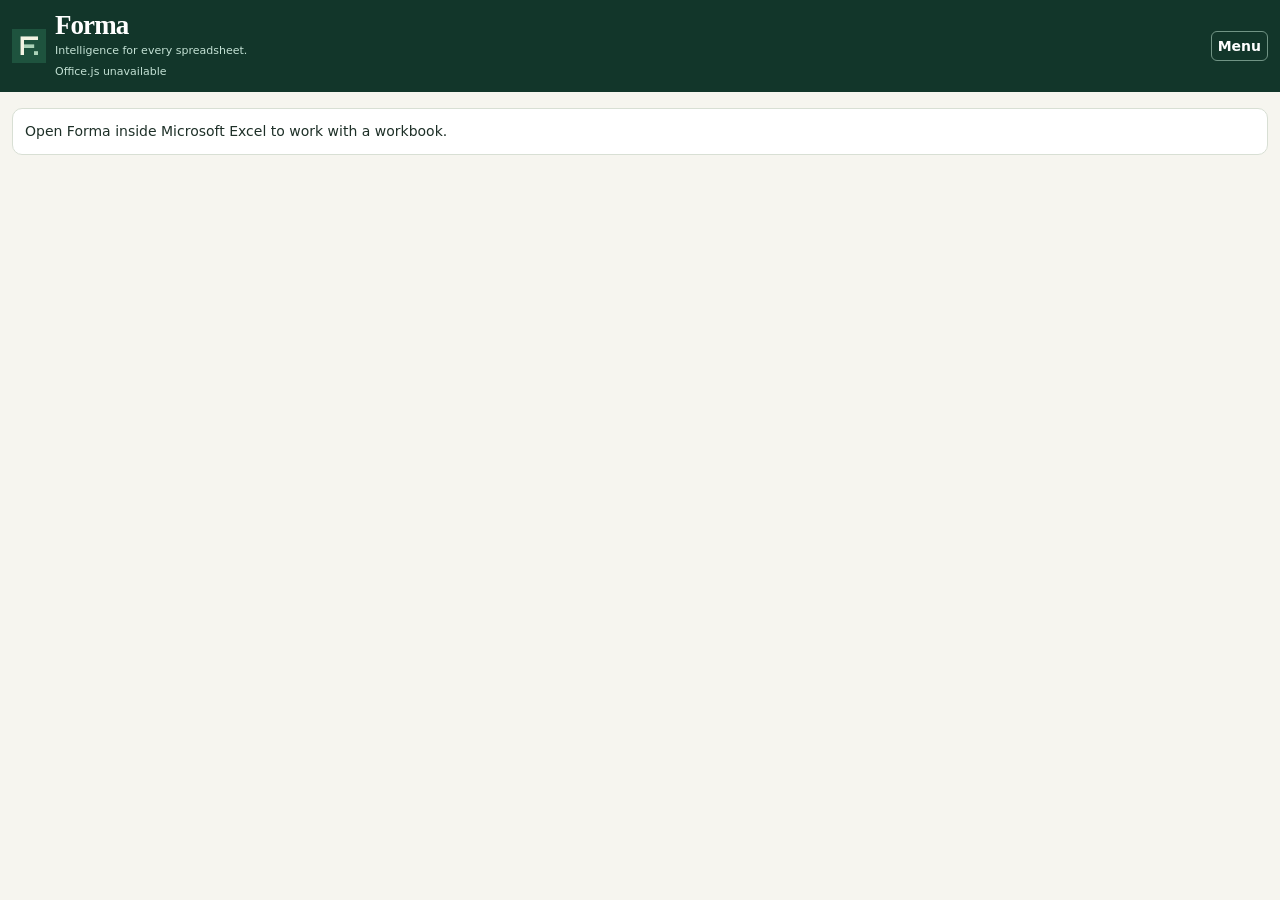
<file: public/index.html>
<!DOCTYPE html>
<html lang="en">
<head>
  <meta charset="utf-8">
  <meta name="viewport" content="width=device-width, initial-scale=1">
  <meta name="theme-color" content="#0d3529">
  <title>Forma</title>
  <link rel="stylesheet" href="style.css">
  <script src="https://appsforoffice.microsoft.com/lib/1/hosted/office.js"></script>
  <script type="module" src="app.mjs"></script>
</head>
<body>
<header>
  <img src="icon-64.png" alt="" width="34" height="34">
  <div><h1>Forma</h1><p>Intelligence for every spreadsheet.</p><p id="connection">Connecting to Excel…</p></div>
  <nav aria-label="Workspace" id="nav"></nav>
</header>
<div id="notice" role="status" aria-live="polite"></div>
<main id="main"></main>
</body>
</html>
</file>
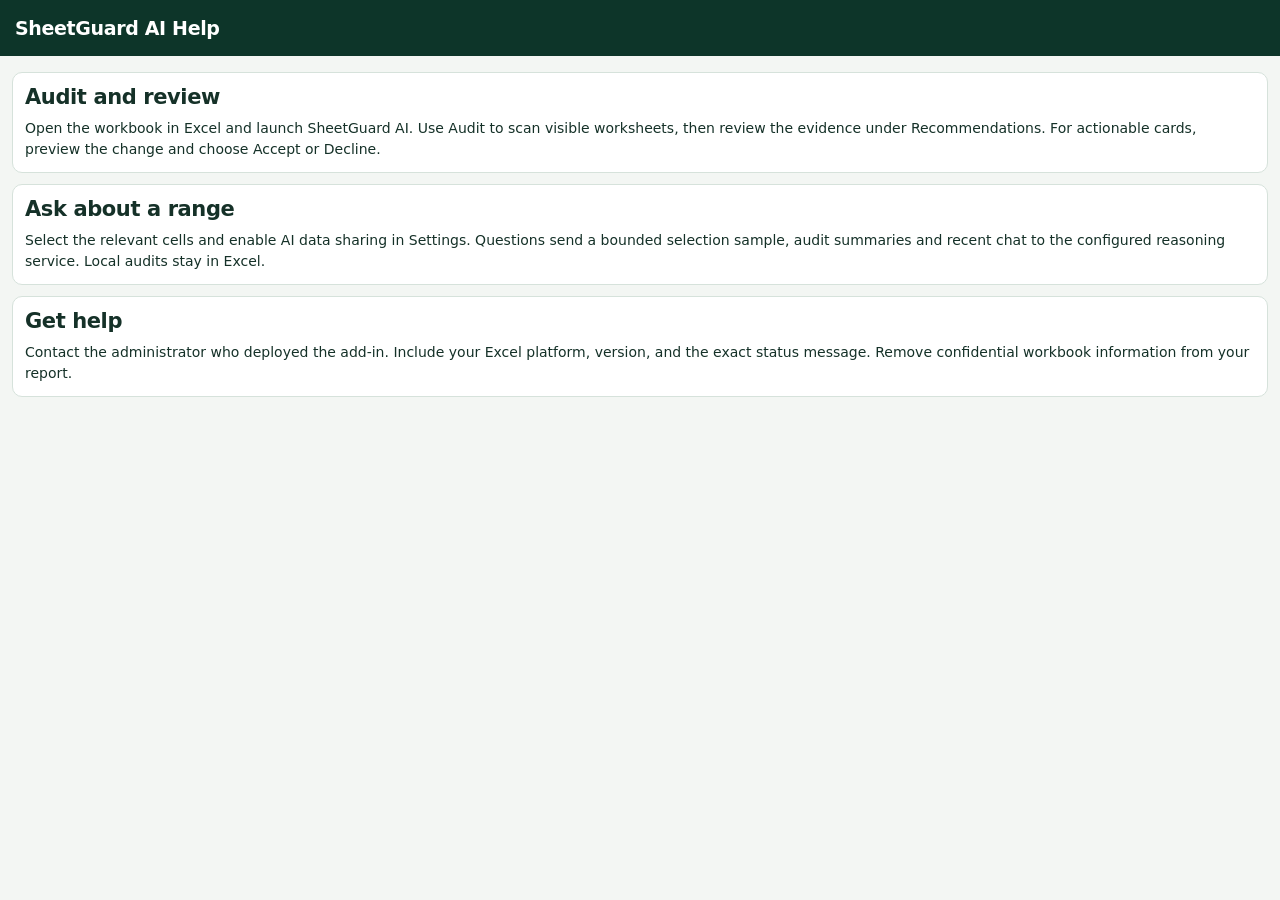
<file: support.html>
<!DOCTYPE html>
<html lang="en">
<meta charset="utf-8">
<meta name="viewport" content="width=device-width, initial-scale=1">
<title>SheetGuard AI Help</title>
<link rel="stylesheet" href="style.css">
<header><h1>SheetGuard AI Help</h1></header>
<main>
  <article class="card"><h2>Audit and review</h2><p>Open the workbook in Excel and launch SheetGuard AI. Use Audit to scan visible worksheets, then review the evidence under Recommendations. For actionable cards, preview the change and choose Accept or Decline.</p></article>
  <article class="card"><h2>Ask about a range</h2><p>Select the relevant cells and enable AI data sharing in Settings. Questions send a bounded selection sample, audit summaries and recent chat to the configured reasoning service. Local audits stay in Excel.</p></article>
  <article class="card"><h2>Get help</h2><p>Contact the administrator who deployed the add-in. Include your Excel platform, version, and the exact status message. Remove confidential workbook information from your report.</p></article>
</main>
</html>
</file>
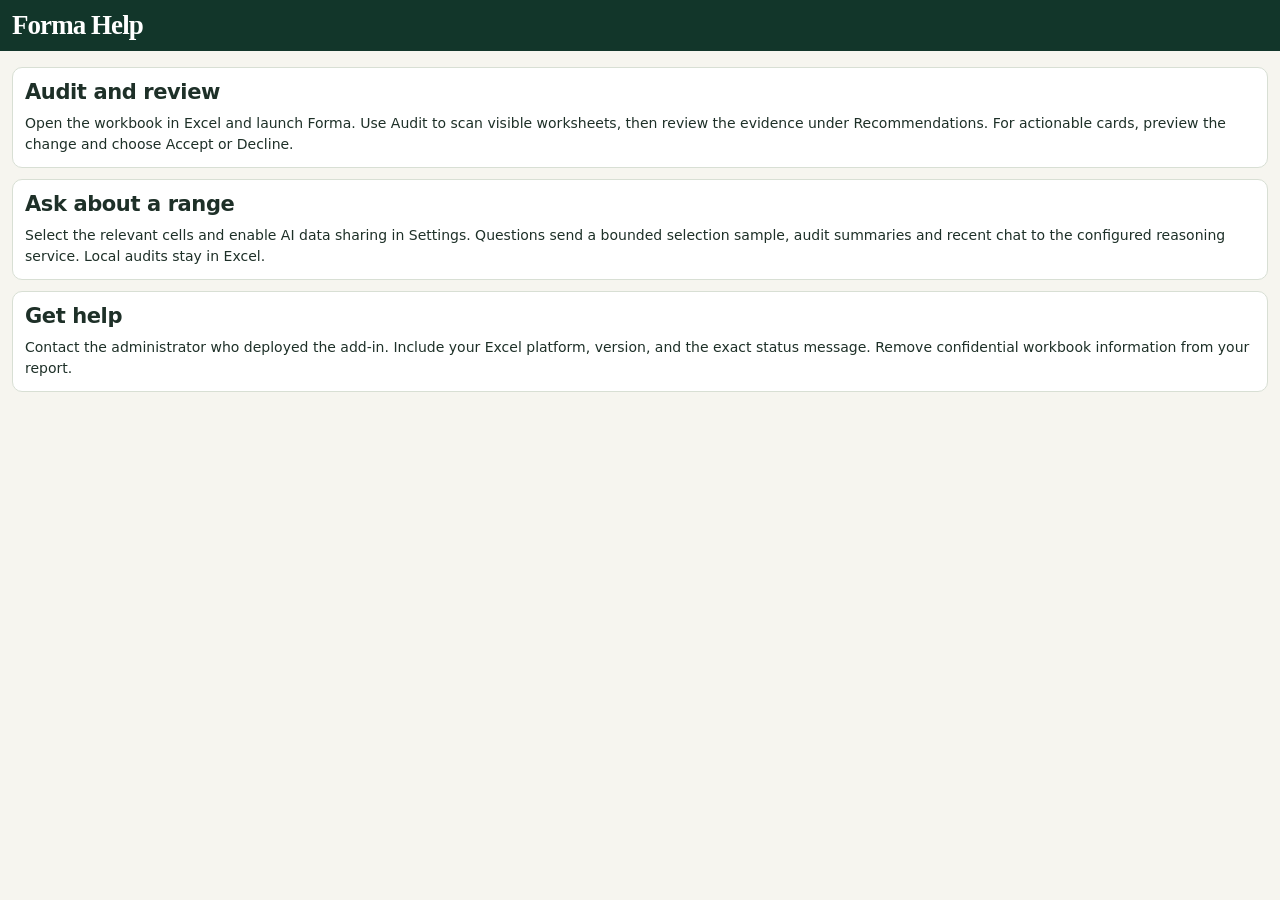
<file: public/support.html>
<!DOCTYPE html>
<html lang="en">
<meta charset="utf-8">
<meta name="viewport" content="width=device-width, initial-scale=1">
<title>Forma Help</title>
<link rel="stylesheet" href="style.css">
<header><h1>Forma Help</h1></header>
<main>
  <article class="card"><h2>Audit and review</h2><p>Open the workbook in Excel and launch Forma. Use Audit to scan visible worksheets, then review the evidence under Recommendations. For actionable cards, preview the change and choose Accept or Decline.</p></article>
  <article class="card"><h2>Ask about a range</h2><p>Select the relevant cells and enable AI data sharing in Settings. Questions send a bounded selection sample, audit summaries and recent chat to the configured reasoning service. Local audits stay in Excel.</p></article>
  <article class="card"><h2>Get help</h2><p>Contact the administrator who deployed the add-in. Include your Excel platform, version, and the exact status message. Remove confidential workbook information from your report.</p></article>
</main>
</html>
</file>
<file: public/style.css>
:root{color-scheme:light;font-family:system-ui,-apple-system,"Segoe UI",sans-serif;color:#153128;background:#f3f6f3;font-size:14px;--green:#14664a;--line:#d6e2db;--muted:#49635a}
*{box-sizing:border-box}body{margin:0;min-width:230px}
header{display:flex;align-items:center;gap:11px;background:#0d3529;color:#fff;padding:17px 15px}
h1,h2,h3,p{margin:0}h1{font-size:19px;letter-spacing:-.35px}header p{color:#c3e1d4;font-size:12px;margin-top:3px}
nav{display:grid;grid-template-columns:repeat(3,minmax(0,1fr));background:#fff;border-bottom:1px solid var(--line);padding:5px 7px;gap:3px}
button,select,input,textarea{font:inherit}button{cursor:pointer;border:1px solid var(--line);border-radius:7px;background:#fff;color:#153128;padding:7px 10px;min-height:34px}button:hover{background:#e6f1eb}button:disabled{opacity:.5;cursor:default}button:focus-visible,input:focus-visible,select:focus-visible,textarea:focus-visible{outline:2px solid #0b8062;outline-offset:2px}
nav button{border-color:transparent;padding-inline:2px;font-size:12px}nav [aria-current=page]{background:#dceee4;color:#0f5039;font-weight:700}
.primary{background:var(--green);color:white;border-color:var(--green);font-weight:650}.primary:hover{background:#104d39}
main{padding:16px 12px 12px;display:grid;gap:11px}h2{font-size:21px;letter-spacing:-.4px}h3{font-size:15px}p{line-height:1.5;overflow-wrap:anywhere}
.card{background:#fff;border:1px solid var(--line);border-radius:10px;padding:12px;display:grid;gap:9px;min-width:0}.muted,.meta{color:var(--muted);font-size:12px}.meta{font-weight:620}.actions{display:flex;gap:6px;flex-wrap:wrap;align-items:center}.toolbar{display:flex;justify-content:space-between;align-items:center;gap:8px;flex-wrap:wrap}
textarea,select,input:not([type=checkbox]){border:1px solid #9cb5a9;border-radius:6px;padding:6px;background:#fff;color:#153128;min-width:0;max-width:100%}textarea{width:100%;resize:vertical;min-height:70px}label{display:grid;gap:4px;font-size:12px;font-weight:600}label.check{display:flex;align-items:center;gap:5px;min-height:30px}
form,.details{display:grid;gap:8px}.details{background:#edf4ef;padding:9px;border-radius:7px}.chat{white-space:pre-wrap}.mine{background:#e5f0e9}.metrics{display:grid;grid-template-columns:repeat(2,minmax(0,1fr));gap:7px}.metric{background:#e5f0e9;padding:8px;border-radius:6px}.metric strong{display:block;font-size:19px}
#notice{background:#e5f0e9;color:#254c40;padding:8px 12px;white-space:pre-wrap}#notice:empty{display:none}canvas{max-width:100%;height:auto;background:white;border:1px solid var(--line);border-radius:5px}pre{white-space:pre-wrap;overflow-wrap:anywhere;margin:0;font-size:12px}

@media(max-width:310px){nav{grid-template-columns:repeat(2,minmax(0,1fr))}}

.finding-title{font-weight:720;text-align:left;background:none;border:0;padding:0;min-height:32px;width:100%}
.finding-title:hover{background:transparent;text-decoration:underline}
.card.selected{border-color:#72a990;background:#f5fbf7;box-shadow:inset 3px 0 #46896e}
.card{transition:border-color 130ms,background-color 130ms}
.address{font:600 12px ui-monospace,monospace;color:#315d4c;overflow-wrap:anywhere}
.comparison{display:grid;grid-auto-flow:column;grid-auto-columns:minmax(0,1fr);gap:7px}
.preview-column{min-width:0;background:#fff;border:1px solid #d6e2db;border-radius:6px;padding:7px;overflow-wrap:anywhere}
.preview-column h4{margin:0 0 5px;font-size:12px}
.preview-column code{display:block;color:#184936;font-weight:600}
.preview-cell{padding:4px 0;border-bottom:1px solid #d6e2db}
.preview-cell:last-child{border-bottom:0}
.preview-cell small{display:block;color:#49635a;word-break:break-word}
.preview-cell span{display:block;padding:2px 4px;min-height:20px}
.negative-sample{background:#ffd9df}
.actions [aria-pressed=true]{background:#d9eee3;border-color:#72a990;color:#174c36}
@media(prefers-reduced-motion:reduce){.card{transition:none}}
.literal-sample{white-space:pre-wrap;font-family:ui-monospace,monospace}

:root{background:#f6f5ef;color:#1e3028;--green:#205741;--line:#d8dfd4;--muted:#4e6559}
header{position:relative;justify-content:flex-start;gap:9px;background:#12362a;padding:12px}
header h1{font-family:Georgia,serif;font-size:27px;letter-spacing:-.035em;line-height:1}
header p{font-size:11px;margin:4px 0 0}
#nav{margin-left:auto;display:block;padding:0;background:none;border:none}
.workspace-menu summary,.tools summary,.explanation summary{cursor:pointer;font-weight:650}
.workspace-menu summary{color:#fff;list-style:none;border:1px solid #719485;border-radius:6px;padding:6px}
.workspace-menu summary::-webkit-details-marker{display:none}
.menu-items{z-index:5;position:absolute;right:8px;top:calc(100% - 5px);display:grid;gap:3px;padding:6px;background:#fff;border:1px solid var(--line);border-radius:8px;box-shadow:0 4px 16px #193d2924}
.menu-items button{text-align:left;padding:5px 9px}
.composer{padding:12px;border:1px solid var(--line);border-radius:12px;background:#fff}
.composer textarea{min-height:85px;border-color:#c4d0c5}
.composer .primary{justify-self:end}
.suggestions{margin:0 0 3px}
.suggestions button{border-radius:20px;font-size:12px;background:#f9faf7}
.tools{padding:8px 0}
.tools summary,.explanation summary{padding:4px 0}
#notice{background:#edf1e9}
.chat-error{color:#802c24;background:#fff2ee;border:1px solid #e2b7ae;border-radius:8px;padding:8px}
.ranking-wrap{overflow-x:auto}
.ranking-table{border-collapse:collapse;width:100%;font-size:12px;text-align:left}
.ranking-table caption{text-align:left;font-weight:650;padding:6px 0}
.ranking-table th,.ranking-table td{border-bottom:1px solid var(--line);padding:6px;overflow-wrap:anywhere}
.ranking-table th:nth-child(n+3),.ranking-table td:nth-child(n+3){text-align:right;font-variant-numeric:tabular-nums}
.ranking-table td button{border:0;background:none;color:var(--green);padding:0;text-align:left;min-height:24px;text-decoration:underline;overflow-wrap:anywhere}
.diagnostic-list{padding-left:16px;display:grid;gap:8px}
.diagnostic-list code{font-size:11px}
</file>
<file: style.css>
:root{color-scheme:light;font-family:system-ui,-apple-system,"Segoe UI",sans-serif;color:#153128;background:#f3f6f3;font-size:14px;--green:#14664a;--line:#d6e2db;--muted:#49635a}
*{box-sizing:border-box}body{margin:0;min-width:230px}
header{display:flex;align-items:center;gap:11px;background:#0d3529;color:#fff;padding:17px 15px}
h1,h2,h3,p{margin:0}h1{font-size:19px;letter-spacing:-.35px}header p{color:#c3e1d4;font-size:12px;margin-top:3px}
nav{display:grid;grid-template-columns:repeat(3,minmax(0,1fr));background:#fff;border-bottom:1px solid var(--line);padding:5px 7px;gap:3px}
button,select,input,textarea{font:inherit}button{cursor:pointer;border:1px solid var(--line);border-radius:7px;background:#fff;color:#153128;padding:7px 10px;min-height:34px}button:hover{background:#e6f1eb}button:disabled{opacity:.5;cursor:default}button:focus-visible,input:focus-visible,select:focus-visible,textarea:focus-visible{outline:2px solid #0b8062;outline-offset:2px}
nav button{border-color:transparent;padding-inline:2px;font-size:12px}nav [aria-current=page]{background:#dceee4;color:#0f5039;font-weight:700}
.primary{background:var(--green);color:white;border-color:var(--green);font-weight:650}.primary:hover{background:#104d39}
main{padding:16px 12px 12px;display:grid;gap:11px}h2{font-size:21px;letter-spacing:-.4px}h3{font-size:15px}p{line-height:1.5;overflow-wrap:anywhere}
.card{background:#fff;border:1px solid var(--line);border-radius:10px;padding:12px;display:grid;gap:9px;min-width:0}.muted,.meta{color:var(--muted);font-size:12px}.meta{font-weight:620}.actions{display:flex;gap:6px;flex-wrap:wrap;align-items:center}.toolbar{display:flex;justify-content:space-between;align-items:center;gap:8px;flex-wrap:wrap}
textarea,select,input:not([type=checkbox]){border:1px solid #9cb5a9;border-radius:6px;padding:6px;background:#fff;color:#153128;min-width:0;max-width:100%}textarea{width:100%;resize:vertical;min-height:70px}label{display:grid;gap:4px;font-size:12px;font-weight:600}label.check{display:flex;align-items:center;gap:5px;min-height:30px}
form,.details{display:grid;gap:8px}.details{background:#edf4ef;padding:9px;border-radius:7px}.chat{white-space:pre-wrap}.mine{background:#e5f0e9}.metrics{display:grid;grid-template-columns:repeat(2,minmax(0,1fr));gap:7px}.metric{background:#e5f0e9;padding:8px;border-radius:6px}.metric strong{display:block;font-size:19px}
#notice{background:#e5f0e9;color:#254c40;padding:8px 12px;white-space:pre-wrap}#notice:empty{display:none}canvas{max-width:100%;height:auto;background:white;border:1px solid var(--line);border-radius:5px}pre{white-space:pre-wrap;overflow-wrap:anywhere;margin:0;font-size:12px}

@media(max-width:310px){nav{grid-template-columns:repeat(2,minmax(0,1fr))}}

.finding-title{font-weight:720;text-align:left;background:none;border:0;padding:0;min-height:32px;width:100%}
.finding-title:hover{background:transparent;text-decoration:underline}
.card.selected{border-color:#72a990;background:#f5fbf7;box-shadow:inset 3px 0 #46896e}
.card{transition:border-color 130ms,background-color 130ms}
.address{font:600 12px ui-monospace,monospace;color:#315d4c;overflow-wrap:anywhere}
.comparison{display:grid;grid-auto-flow:column;grid-auto-columns:minmax(0,1fr);gap:7px}
.preview-column{min-width:0;background:#fff;border:1px solid #d6e2db;border-radius:6px;padding:7px;overflow-wrap:anywhere}
.preview-column h4{margin:0 0 5px;font-size:12px}
.preview-column code{display:block;color:#184936;font-weight:600}
.preview-cell{padding:4px 0;border-bottom:1px solid #d6e2db}
.preview-cell:last-child{border-bottom:0}
.preview-cell small{display:block;color:#49635a;word-break:break-word}
.preview-cell span{display:block;padding:2px 4px;min-height:20px}
.negative-sample{background:#ffd9df}
.actions [aria-pressed=true]{background:#d9eee3;border-color:#72a990;color:#174c36}
@media(prefers-reduced-motion:reduce){.card{transition:none}}
.literal-sample{white-space:pre-wrap;font-family:ui-monospace,monospace}
</file>
